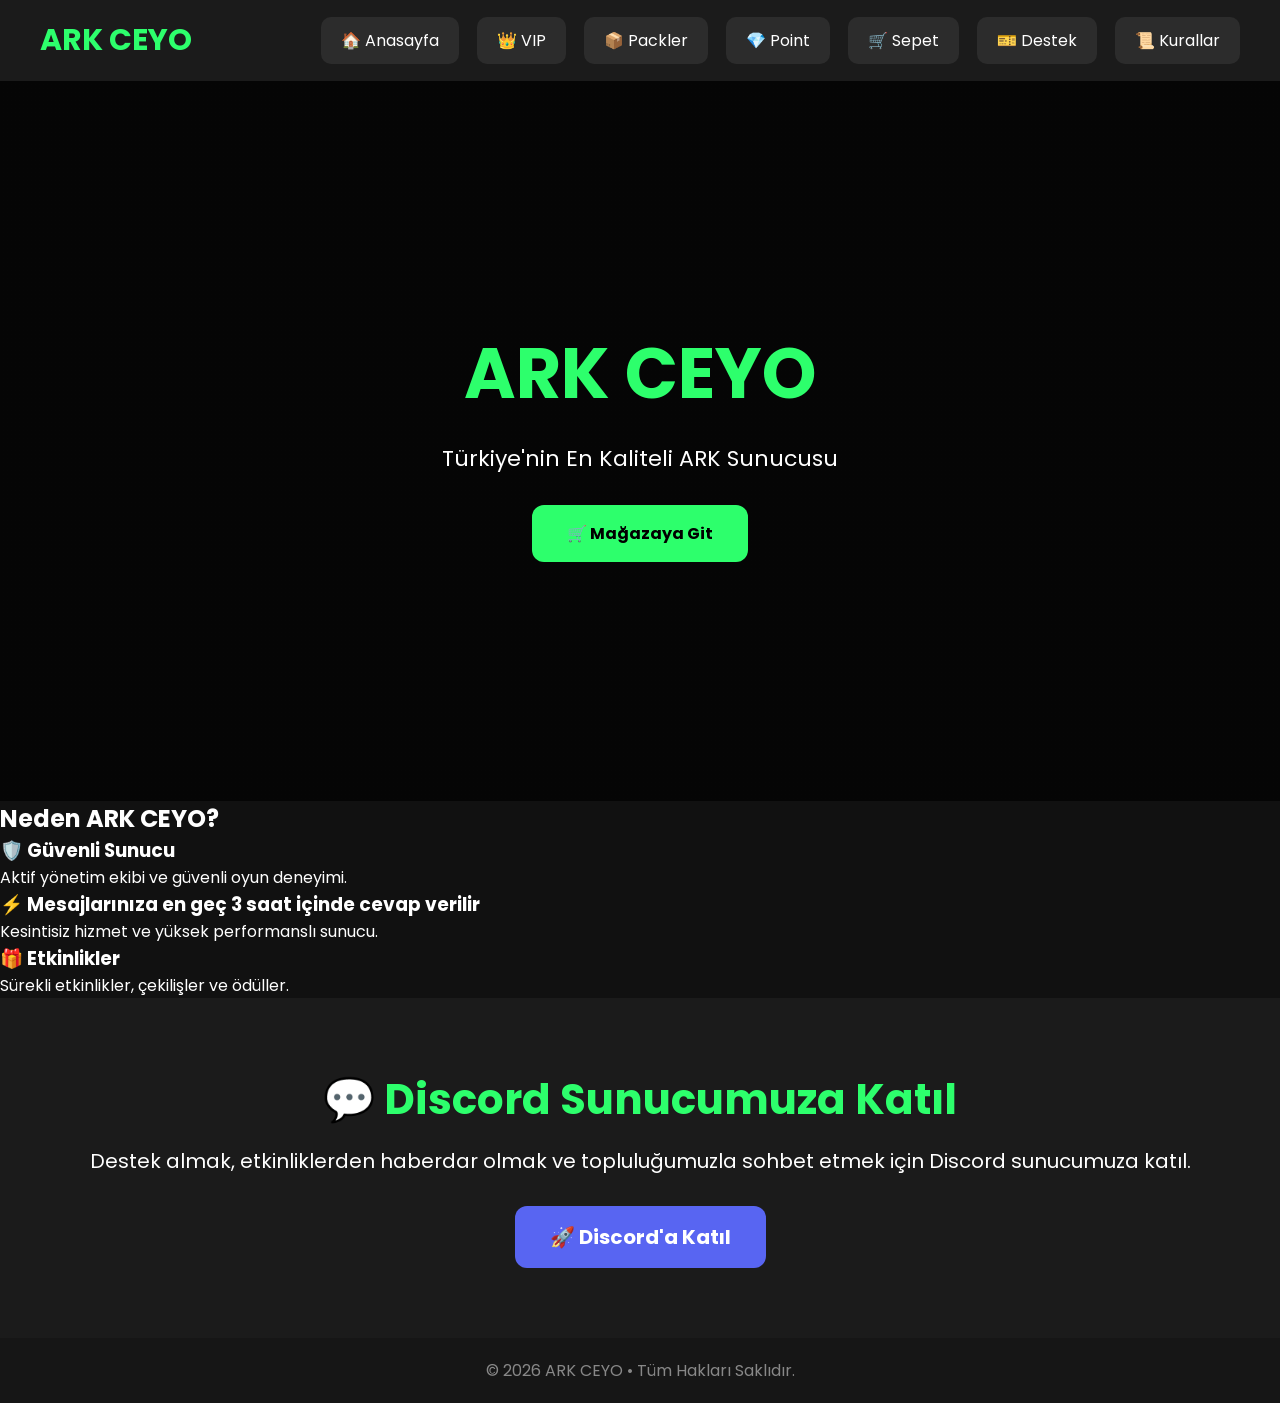
<file: index.html>
<!DOCTYPE html>
<html lang="tr">
<head>
<meta charset="UTF-8">
<meta name="viewport" content="width=device-width, initial-scale=1.0">

<title>ARK CEYO</title>

<link href="https://fonts.googleapis.com/css2?family=Poppins:wght@400;600;700&display=swap" rel="stylesheet">

<style>

*{
margin:0;
padding:0;
box-sizing:border-box;
font-family:'Poppins',sans-serif;
}

body{
background:#111;
color:white;
}

nav{
background:#1b1b1b;
padding:18px 40px;
display:flex;
align-items:center;
justify-content:space-between;
}

.logo{
font-size:30px;
color:#2dff6c;
font-weight:bold;
}

ul{
display:flex;
list-style:none;
gap:18px;
}

ul li{
display:inline;
}

ul li a{
color:white;
text-decoration:none;
background:#2c2c2c;
padding:12px 20px;
border-radius:10px;
transition:.3s;
}

ul li a:hover{
background:#2dff6c;
color:black;
}

.hero{
height:80vh;
display:flex;
justify-content:center;
align-items:center;
flex-direction:column;
text-align:center;
background:linear-gradient(rgba(0,0,0,.7),rgba(0,0,0,.7)),
url("https://images.unsplash.com/photo-1511512578047-dfb367046420?w=1600") center/cover;
}

.hero h1{
font-size:70px;
color:#2dff6c;
}

.hero p{
font-size:22px;
margin-top:15px;
}

.btn{
margin-top:30px;
background:#2dff6c;
color:black;
text-decoration:none;
padding:16px 35px;
border-radius:12px;
font-weight:bold;
}

.btn:hover{
background:#26d85d;
}

.discord{
background:#1b1b1b;
text-align:center;
padding:70px 20px;
}

.discord h2{
font-size:42px;
color:#2dff6c;
margin-bottom:15px;
}

.discord p{
font-size:20px;
margin-bottom:30px;
}

.discord-btn{
display:inline-block;
background:#5865F2;
color:white;
text-decoration:none;
padding:16px 35px;
border-radius:12px;
font-size:20px;
font-weight:bold;
transition:.3s;
}

.discord-btn:hover{
transform:scale(1.05);
}

footer{
background:#161616;
text-align:center;
padding:20px;
color:#888;
}

</style>

</head>

<body>

<nav>

<div class="logo">ARK CEYO</div>

<ul>
<li><a href="index.html">🏠 Anasayfa</a></li>
<li><a href="vip.html">👑 VIP</a></li>
<li><a href="packler.html">📦 Packler</a></li>
<li><a href="point.html">💎 Point</a></li>
<li><a href="cart.html">🛒 Sepet</a></li>
<li><a href="destek.html">🎫 Destek</a></li>
<li><a href="kurallar.html">📜 Kurallar</a></li>
</ul>

</nav>

<section class="hero">

<h1>ARK CEYO</h1>

<p>Türkiye'nin En Kaliteli ARK Sunucusu</p>

<a class="btn" href="vip.html">🛒 Mağazaya Git</a>

</section>
<section class="features">

<h2>Neden ARK CEYO?</h2>

<div class="feature-container">

<div class="feature-card">
<h3>🛡️ Güvenli Sunucu</h3>
<p>Aktif yönetim ekibi ve güvenli oyun deneyimi.</p>
</div>

<div class="feature-card">
<h3>⚡ Mesajlarınıza en geç 3 saat içinde cevap verilir</h3>
<p>Kesintisiz hizmet ve yüksek performanslı sunucu.</p>
</div>

<div class="feature-card">
<h3>🎁 Etkinlikler</h3>
<p>Sürekli etkinlikler, çekilişler ve ödüller.</p>
</div>

</div>
</section>

<section class="discord">

<h2>💬 Discord Sunucumuza Katıl</h2>

<p>
Destek almak, etkinliklerden haberdar olmak ve topluluğumuzla sohbet etmek için
Discord sunucumuza katıl.
</p>

<a class="discord-btn" href="https://discord.gg/VStBB2Pqj" target="_blank">
🚀 Discord'a Katıl
</a>

</section>

<footer>

© 2026 ARK CEYO • Tüm Hakları Saklıdır.

</footer>

</body>
</html>
</file>
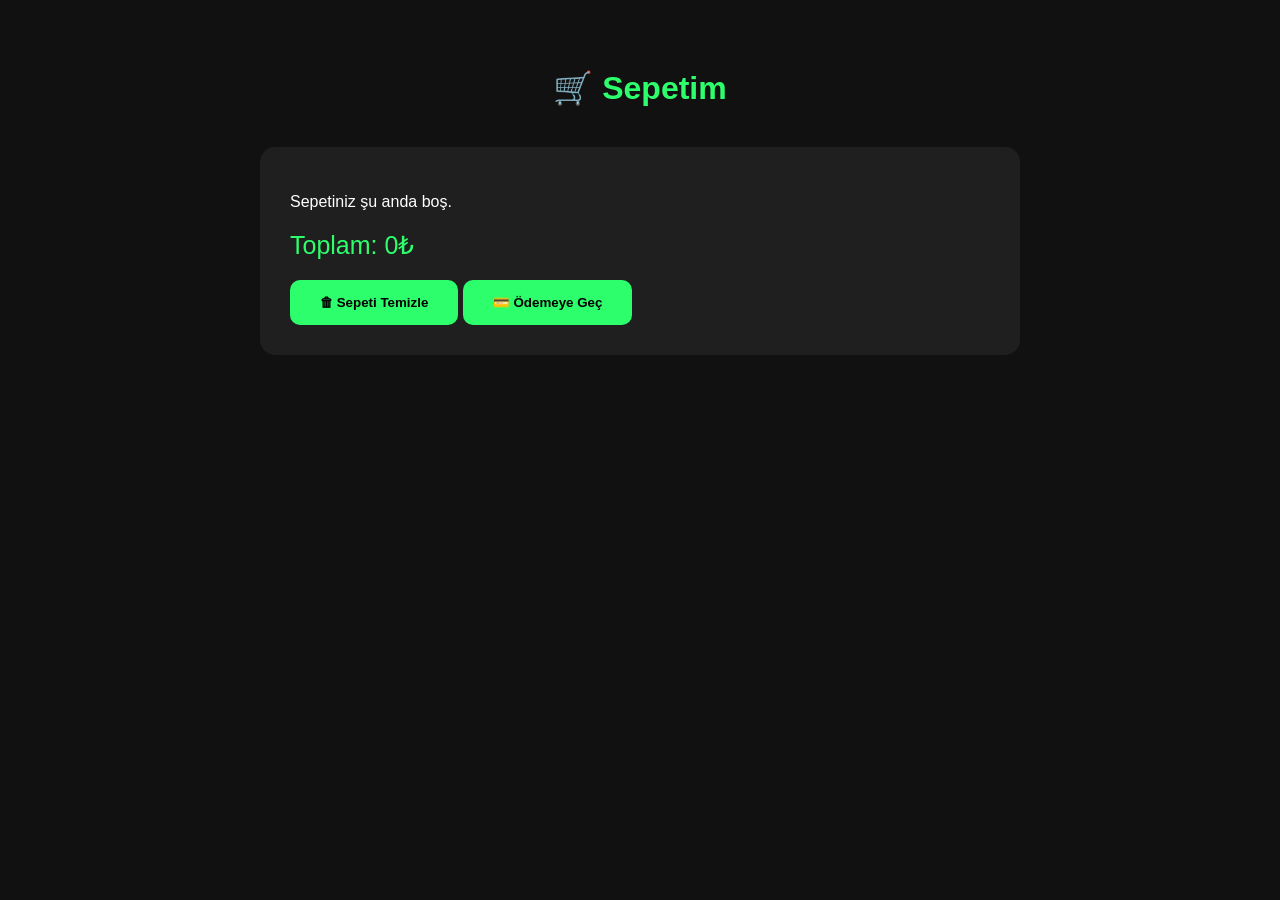
<file: cart.html>
<!DOCTYPE html>
<html lang="tr">
<head>
<meta charset="UTF-8">
<meta name="viewport" content="width=device-width, initial-scale=1.0">
<title>ARK CEYO | Sepet</title>

<style>
body{
    background:#111;
    color:white;
    font-family:Arial,sans-serif;
    padding:40px;
}

h1{
    color:#2dff6c;
    text-align:center;
}

.cart-box{
    max-width:700px;
    margin:40px auto;
    background:#1f1f1f;
    padding:30px;
    border-radius:15px;
}

.item{
    background:#2c2c2c;
    padding:15px;
    margin:10px 0;
    border-radius:10px;
    display:flex;
    justify-content:space-between;
}

.total{
    font-size:25px;
    color:#2dff6c;
    margin-top:20px;
}

button{
    margin-top:20px;
    background:#2dff6c;
    border:none;
    padding:15px 30px;
    border-radius:10px;
    cursor:pointer;
    font-weight:bold;
}

button:hover{
    background:#26d85d;
}
</style>

</head>

<body>

<h1>🛒 Sepetim</h1>


<div class="cart-box">

<div id="cart-items">
</div>

<div class="total">
Toplam: <span id="total">0₺</span>
</div>

<button onclick="sepetTemizle()">🗑 Sepeti Temizle</button>

<button onclick="window.location.href='odeme.html'">
💳 Ödemeye Geç
</button>

</div>


<script>

let sepet = JSON.parse(localStorage.getItem("sepet")) || [];

let liste = document.getElementById("cart-items");
let toplam = 0;


if(sepet.length === 0){

liste.innerHTML="<p>Sepetiniz şu anda boş.</p>";

}

else{

sepet.forEach(urun=>{

liste.innerHTML += `
<div class="item">
<span>${urun.isim}</span>
<span>${urun.fiyat}₺</span>
</div>
`;

toplam += urun.fiyat;

});

}


document.getElementById("total").innerHTML = toplam + "₺";


function sepetTemizle(){

localStorage.removeItem("sepet");

location.reload();

}

</script>


</body>
</html>
</file>
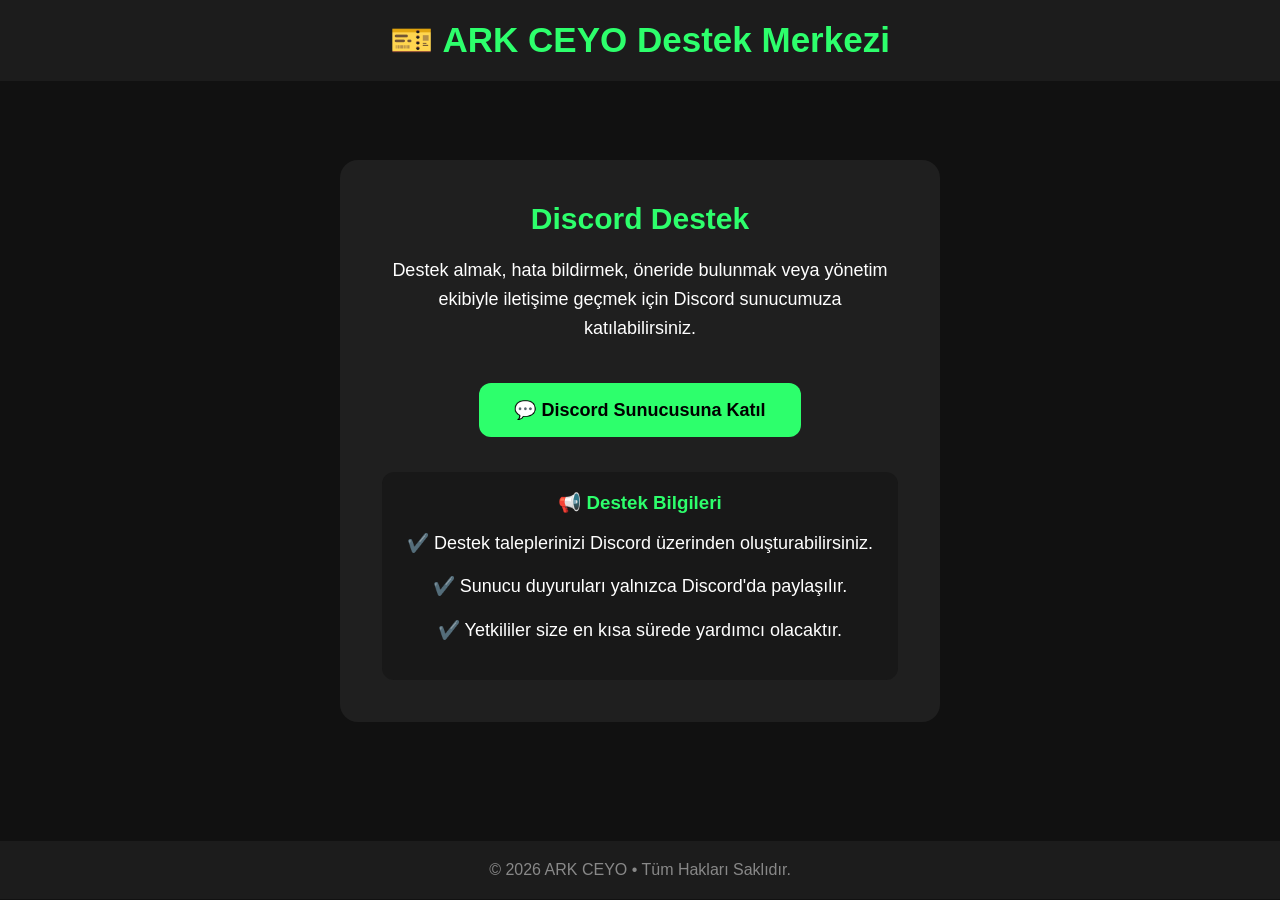
<file: destek.html>
<!DOCTYPE html>
<html lang="tr">
<head>
<meta charset="UTF-8">
<meta name="viewport" content="width=device-width, initial-scale=1.0">
<title>ARK CEYO | Destek</title>

<style>

*{
margin:0;
padding:0;
box-sizing:border-box;
font-family:Arial,sans-serif;
}

body{
background:#111;
color:white;
}

header{
background:#1c1c1c;
padding:20px;
text-align:center;
font-size:35px;
font-weight:bold;
color:#2dff6c;
}

.container{
display:flex;
justify-content:center;
align-items:center;
min-height:80vh;
padding:30px;
}

.card{
background:#1f1f1f;
width:600px;
padding:40px;
border-radius:18px;
text-align:center;
border:2px solid transparent;
transition:.3s;
}

.card:hover{
border-color:#2dff6c;
box-shadow:0 0 25px #2dff6c;
transform:translateY(-5px);
}

.card h2{
color:#2dff6c;
margin-bottom:20px;
font-size:30px;
}

.card p{
margin:15px 0;
font-size:18px;
line-height:1.6;
}

.button{
display:inline-block;
margin-top:25px;
padding:16px 35px;
background:#2dff6c;
color:black;
font-weight:bold;
font-size:18px;
text-decoration:none;
border-radius:12px;
transition:.3s;
}

.button:hover{
background:#26d85d;
transform:scale(1.05);
}

.info{
margin-top:35px;
background:#181818;
padding:20px;
border-radius:12px;
}

footer{
margin-top:40px;
text-align:center;
padding:20px;
background:#1c1c1c;
color:#888;
}

</style>

</head>

<body>

<header>🎫 ARK CEYO Destek Merkezi</header>

<div class="container">

<div class="card">

<h2>Discord Destek</h2>

<p>
Destek almak, hata bildirmek, öneride bulunmak veya yönetim ekibiyle iletişime geçmek için Discord sunucumuza katılabilirsiniz.
</p>

<a class="button"
href="https://discord.gg/VStBB2Pqj"
target="_blank">

💬 Discord Sunucusuna Katıl

</a>

<div class="info">

<h3 style="color:#2dff6c;">📢 Destek Bilgileri</h3>

<p>✔️ Destek taleplerinizi Discord üzerinden oluşturabilirsiniz.</p>

<p>✔️ Sunucu duyuruları yalnızca Discord'da paylaşılır.</p>

<p>✔️ Yetkililer size en kısa sürede yardımcı olacaktır.</p>

</div>

</div>

</div>

<footer>

© 2026 ARK CEYO • Tüm Hakları Saklıdır.

</footer>

</body>
</html>
</file>
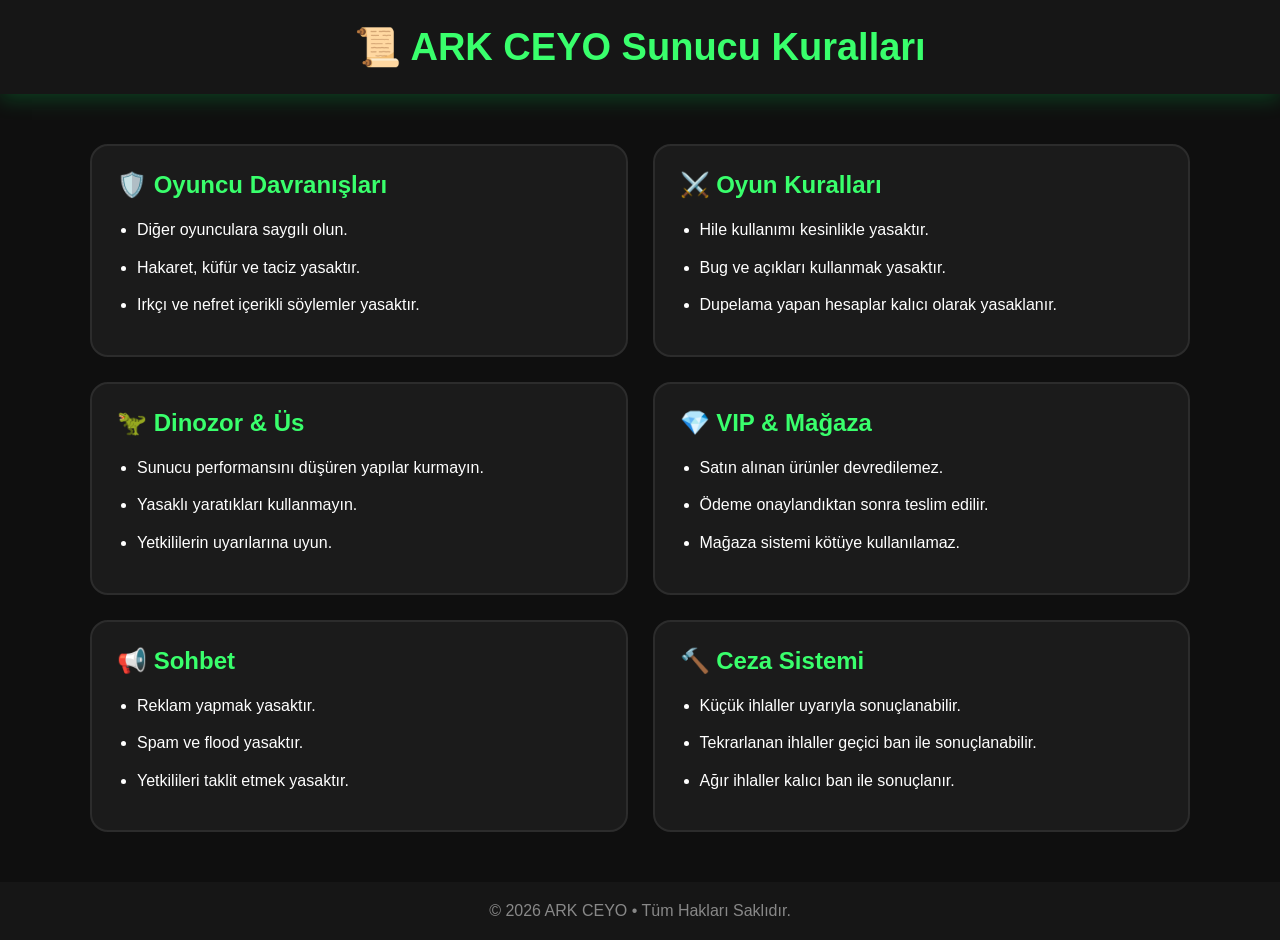
<file: kurallar.html>
<!DOCTYPE html>
<html lang="tr">
<head>
<meta charset="UTF-8">
<meta name="viewport" content="width=device-width, initial-scale=1.0">
<title>ARK CEYO | Kurallar</title>

<style>

*{
margin:0;
padding:0;
box-sizing:border-box;
font-family:'Segoe UI',sans-serif;
}

body{
background:#0f0f0f;
color:white;
}

header{
background:#161616;
padding:25px;
text-align:center;
font-size:38px;
font-weight:bold;
color:#39ff6c;
box-shadow:0 5px 20px rgba(0,255,100,.2);
}

.container{
width:90%;
max-width:1100px;
margin:50px auto;
display:grid;
grid-template-columns:repeat(auto-fit,minmax(420px,1fr));
gap:25px;
}

.card{
background:#1b1b1b;
padding:25px;
border-radius:18px;
border:2px solid #2c2c2c;
transition:.35s;
}

.card:hover{
transform:translateY(-8px);
border-color:#39ff6c;
box-shadow:0 0 25px rgba(57,255,108,.45);
}

.card h2{
color:#39ff6c;
margin-bottom:18px;
font-size:24px;
}

.card ul{
padding-left:20px;
}

.card li{
margin:12px 0;
line-height:1.6;
}

footer{
margin-top:50px;
padding:20px;
text-align:center;
background:#161616;
color:#888;
}

</style>

</head>

<body>

<header>
📜 ARK CEYO Sunucu Kuralları
</header>

<div class="container">

<div class="card">
<h2>🛡️ Oyuncu Davranışları</h2>
<ul>
<li>Diğer oyunculara saygılı olun.</li>
<li>Hakaret, küfür ve taciz yasaktır.</li>
<li>Irkçı ve nefret içerikli söylemler yasaktır.</li>
</ul>
</div>

<div class="card">
<h2>⚔️ Oyun Kuralları</h2>
<ul>
<li>Hile kullanımı kesinlikle yasaktır.</li>
<li>Bug ve açıkları kullanmak yasaktır.</li>
<li>Dupelama yapan hesaplar kalıcı olarak yasaklanır.</li>
</ul>
</div>

<div class="card">
<h2>🦖 Dinozor & Üs</h2>
<ul>
<li>Sunucu performansını düşüren yapılar kurmayın.</li>
<li>Yasaklı yaratıkları kullanmayın.</li>
<li>Yetkililerin uyarılarına uyun.</li>
</ul>
</div>

<div class="card">
<h2>💎 VIP & Mağaza</h2>
<ul>
<li>Satın alınan ürünler devredilemez.</li>
<li>Ödeme onaylandıktan sonra teslim edilir.</li>
<li>Mağaza sistemi kötüye kullanılamaz.</li>
</ul>
</div>

<div class="card">
<h2>📢 Sohbet</h2>
<ul>
<li>Reklam yapmak yasaktır.</li>
<li>Spam ve flood yasaktır.</li>
<li>Yetkilileri taklit etmek yasaktır.</li>
</ul>
</div>

<div class="card">
<h2>🔨 Ceza Sistemi</h2>
<ul>
<li>Küçük ihlaller uyarıyla sonuçlanabilir.</li>
<li>Tekrarlanan ihlaller geçici ban ile sonuçlanabilir.</li>
<li>Ağır ihlaller kalıcı ban ile sonuçlanır.</li>
</ul>
</div>

</div>

<footer>
© 2026 ARK CEYO • Tüm Hakları Saklıdır.
</footer>

</body>
</html>
</file>
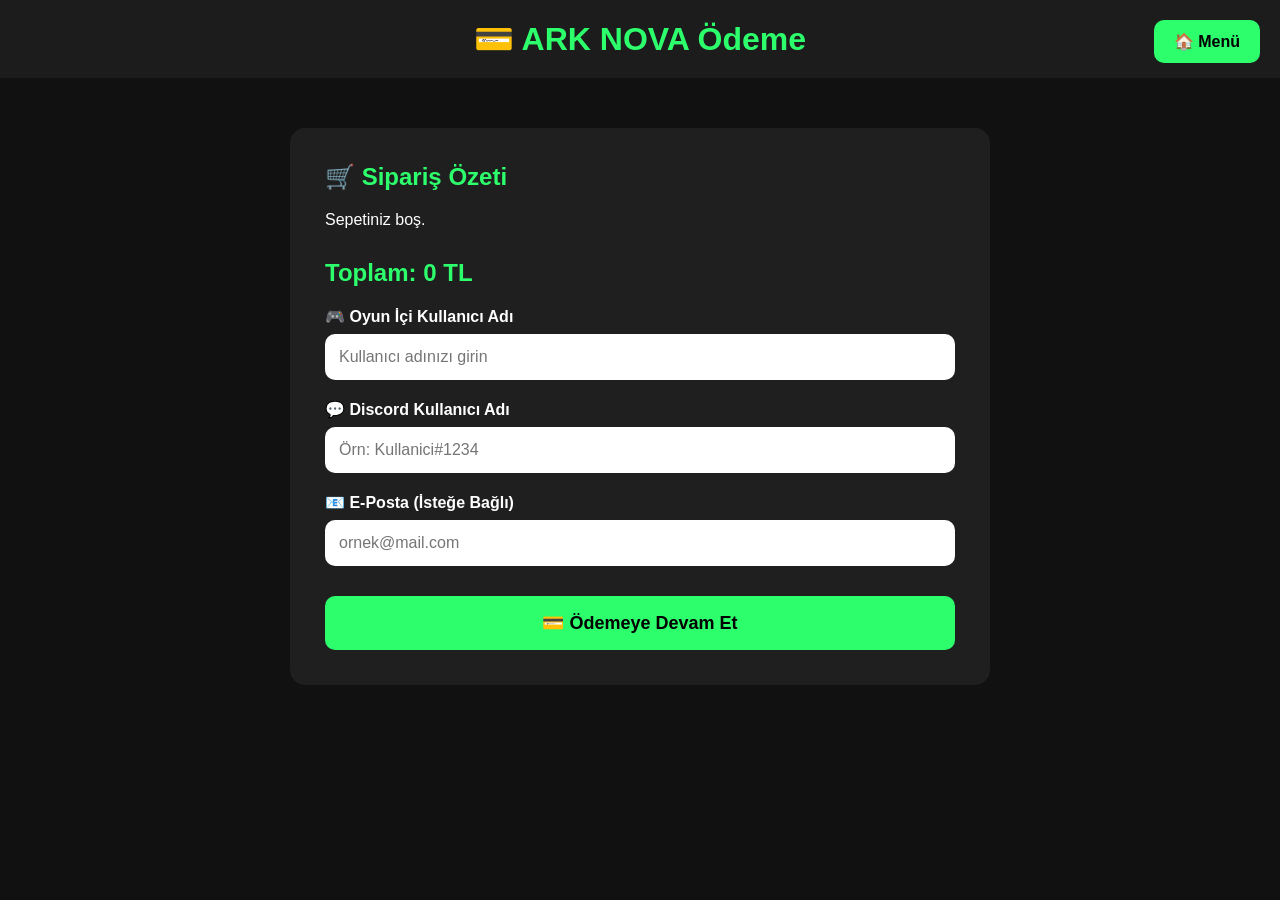
<file: odeme.html>
<!DOCTYPE html>
<html lang="tr">
<head>

<meta charset="UTF-8">
<meta name="viewport" content="width=device-width, initial-scale=1.0">

<title>ARK NOVA | Ödeme</title>

<style>

*{
margin:0;
padding:0;
box-sizing:border-box;
font-family:Arial,sans-serif;
}

body{
background:#111;
color:white;
}

.menu-btn{
position:fixed;
top:20px;
right:20px;
background:#2dff6c;
color:black;
text-decoration:none;
padding:12px 20px;
border-radius:10px;
font-weight:bold;
}

.menu-btn:hover{
background:#26d85d;
}

header{
background:#1c1c1c;
padding:20px;
text-align:center;
font-size:32px;
font-weight:bold;
color:#2dff6c;
}

.box{
max-width:700px;
margin:50px auto;
background:#1f1f1f;
padding:35px;
border-radius:15px;
}

h2{
color:#2dff6c;
margin-bottom:20px;
}

label{
display:block;
margin-top:20px;
margin-bottom:8px;
font-weight:bold;
}

input{
width:100%;
padding:14px;
border:none;
border-radius:10px;
font-size:16px;
}

.toplam{
margin-top:30px;
font-size:24px;
font-weight:bold;
color:#2dff6c;
}

button{
margin-top:30px;
width:100%;
padding:16px;
background:#2dff6c;
border:none;
border-radius:10px;
font-size:18px;
font-weight:bold;
cursor:pointer;
}

button:hover{
background:#26d85d;
}

</style>

</head>

<body>

<a href="index.html" class="menu-btn">🏠 Menü</a>

<header>
💳 ARK NOVA Ödeme
</header>

<div class="box">

<h2>🛒 Sipariş Özeti</h2>

<p id="urunler">Sepetiniz yükleniyor...</p>

<div class="toplam">
Toplam: <span id="toplam">0 TL</span>
</div>

<label>🎮 Oyun İçi Kullanıcı Adı</label>
<input type="text" placeholder="Kullanıcı adınızı girin">

<label>💬 Discord Kullanıcı Adı</label>
<input type="text" placeholder="Örn: Kullanici#1234">

<label>📧 E-Posta (İsteğe Bağlı)</label>
<input type="email" placeholder="ornek@mail.com">

<button onclick="alert('Ödeme sistemi yakında aktif olacak.')">
💳 Ödemeye Devam Et
</button>

</div>

<script>

let sepet = JSON.parse(localStorage.getItem("sepet")) || [];

let liste = "";
let toplam = 0;

for(let i=0;i<sepet.length;i++){

liste += "• " + sepet[i].isim + " - " + sepet[i].fiyat + " TL<br>";

toplam += sepet[i].fiyat;

}

if(sepet.length==0){

liste="Sepetiniz boş.";

}

document.getElementById("urunler").innerHTML=liste;

document.getElementById("toplam").innerHTML=toplam+" TL";

</script>

</body>
</html>
</file>
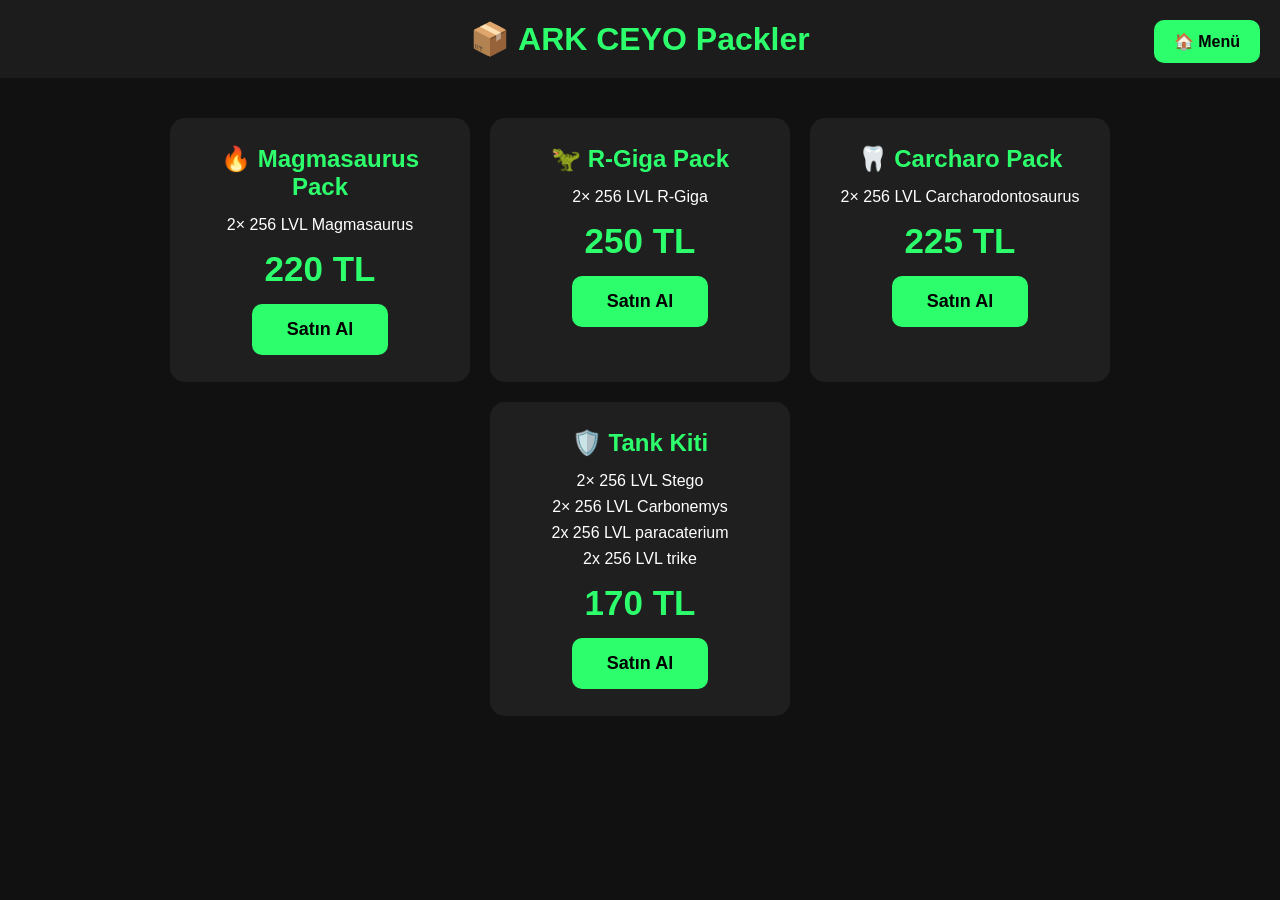
<file: packler.html>
<!DOCTYPE html>
<html lang="tr">

<head>

<meta charset="UTF-8">
<meta name="viewport" content="width=device-width, initial-scale=1.0">

<title>ARK CEYO | Packler</title>

<style>

*{
margin:0;
padding:0;
box-sizing:border-box;
font-family:Arial,sans-serif;
}

body{
background:#111;
color:white;
}


.menu-btn{
position:fixed;
top:20px;
right:20px;
background:#2dff6c;
color:black;
text-decoration:none;
padding:12px 20px;
border-radius:10px;
font-weight:bold;
}

.menu-btn:hover{
background:#26d85d;
}


header{
background:#1c1c1c;
padding:20px;
text-align:center;
font-size:32px;
font-weight:bold;
color:#2dff6c;
}


.container{
display:flex;
justify-content:center;
gap:20px;
flex-wrap:wrap;
padding:40px;
}


.card{
width:300px;
background:#1f1f1f;
border-radius:15px;
padding:25px;
text-align:center;
transition:.3s;
border:2px solid transparent;
}


.card:hover{
transform:translateY(-10px);
border-color:#2dff6c;
box-shadow:0 0 25px #2dff6c;
}


.card h2{
margin-bottom:15px;
color:#2dff6c;
}


.card p{
margin:8px 0;
}


.price{
font-size:35px;
font-weight:bold;
color:#2dff6c;
margin:15px 0;
}


button{
background:#2dff6c;
border:none;
padding:15px 35px;
font-size:18px;
border-radius:10px;
cursor:pointer;
font-weight:bold;
}


button:hover{
background:#26d85d;
}


#bildirim{
display:none;
position:fixed;
top:80px;
right:20px;
background:#2dff6c;
color:black;
padding:15px;
border-radius:10px;
font-weight:bold;
}

</style>

</head>


<body>


<a href="index.html" class="menu-btn">🏠 Menü</a>


<header>
📦 ARK CEYO Packler
</header>


<div class="container">


<div class="card">

<h2>🔥 Magmasaurus Pack</h2>

<p>2× 256 LVL Magmasaurus</p>

<div class="price">220 TL</div>

<button onclick="sepeteEkle('Magmasaurus Pack',220)">
Satın Al
</button>

</div>



<div class="card">

<h2>🦖 R-Giga Pack</h2>

<p>2× 256 LVL R-Giga</p>

<div class="price">250 TL</div>

<button onclick="sepeteEkle('R-Giga Pack',250)">
Satın Al
</button>

</div>



<div class="card">

<h2>🦷 Carcharo Pack</h2>

<p>2× 256 LVL Carcharodontosaurus</p>

<div class="price">225 TL</div>

<button onclick="sepeteEkle('Carcharo Pack',225)">
Satın Al
</button>

</div>



<div class="card">

<h2>🛡️ Tank Kiti</h2>

<p>2× 256 LVL Stego</p>
<p>2× 256 LVL Carbonemys</p>
<p>2x 256 LVL paracaterium</p>
<p>2x 256 LVL trike</p>

<div class="price">170 TL</div>

<button onclick="sepeteEkle('Tank Kiti',170)">
Satın Al
</button>

</div>


</div>



<div id="bildirim"></div>



<script>

function sepeteEkle(urun,fiyat){

let sepet = JSON.parse(localStorage.getItem("sepet")) || [];

sepet.push({
isim:urun,
fiyat:fiyat
});

localStorage.setItem("sepet",JSON.stringify(sepet));


let bildirim=document.getElementById("bildirim");

bildirim.innerHTML="✅ "+urun+" sepete eklendi!";

bildirim.style.display="block";


setTimeout(function(){

bildirim.style.display="none";

},2000);

}

</script>


</body>
</html>
</file>
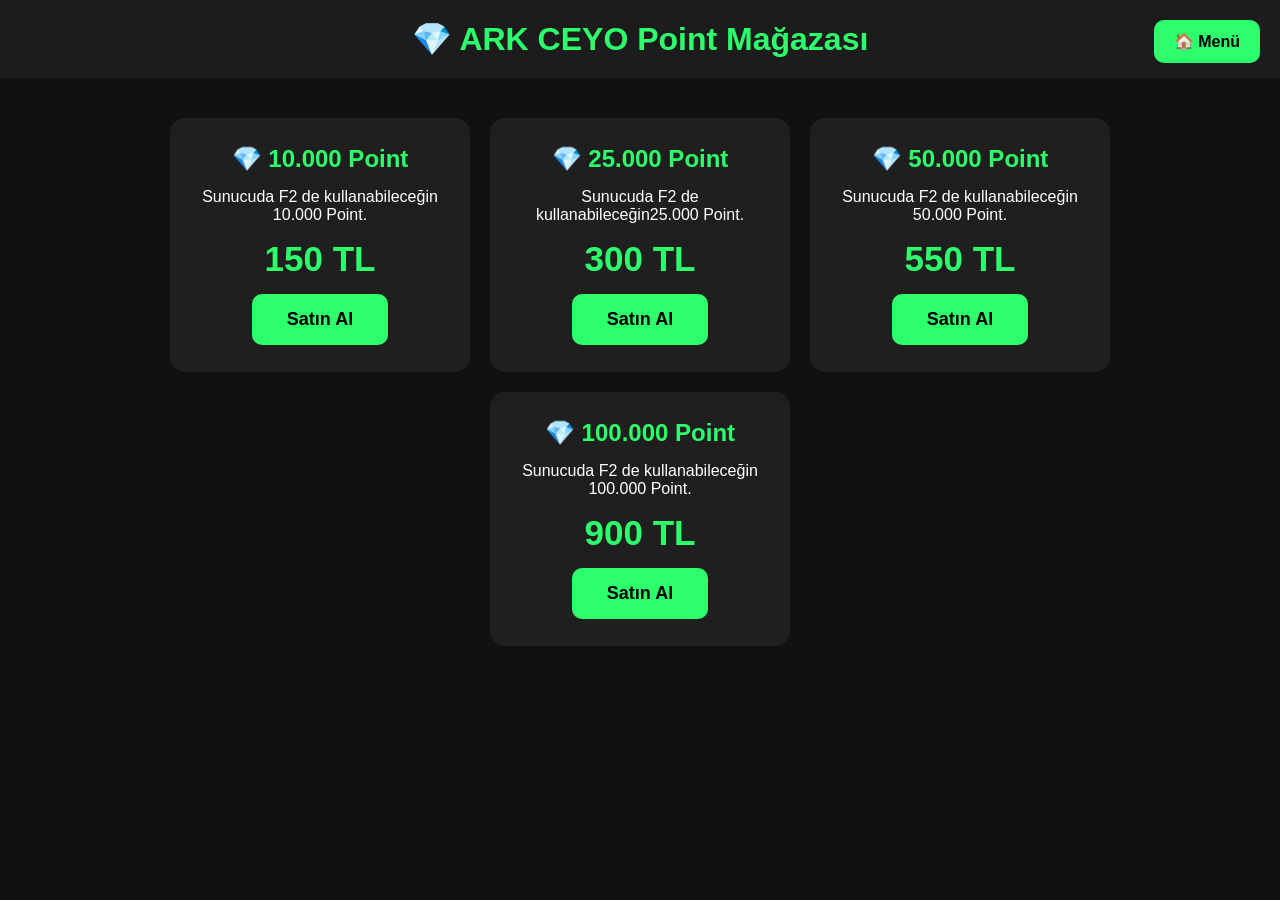
<file: point.html>
<!DOCTYPE html>
<html lang="tr">

<head>

<meta charset="UTF-8">
<meta name="viewport" content="width=device-width, initial-scale=1.0">

<title>ARK CEYO | Point Mağazası</title>

<style>

*{
margin:0;
padding:0;
box-sizing:border-box;
font-family:Arial,sans-serif;
}

body{
background:#111;
color:white;
}


.menu-btn{
position:fixed;
top:20px;
right:20px;
background:#2dff6c;
color:black;
text-decoration:none;
padding:12px 20px;
border-radius:10px;
font-weight:bold;
}

.menu-btn:hover{
background:#26d85d;
}


header{
background:#1c1c1c;
padding:20px;
text-align:center;
font-size:32px;
font-weight:bold;
color:#2dff6c;
}


.container{
display:flex;
justify-content:center;
gap:20px;
flex-wrap:wrap;
padding:40px;
}


.card{
width:300px;
background:#1f1f1f;
border-radius:15px;
padding:25px;
text-align:center;
transition:.3s;
border:2px solid transparent;
}


.card:hover{
transform:translateY(-10px);
border-color:#2dff6c;
box-shadow:0 0 25px #2dff6c;
}


.card h2{
margin-bottom:15px;
color:#2dff6c;
}


.card p{
margin:8px 0;
}


.price{
font-size:35px;
font-weight:bold;
color:#2dff6c;
margin:15px 0;
}


button{
background:#2dff6c;
border:none;
padding:15px 35px;
font-size:18px;
border-radius:10px;
cursor:pointer;
font-weight:bold;
}


button:hover{
background:#26d85d;
}


#bildirim{
display:none;
position:fixed;
top:80px;
right:20px;
background:#2dff6c;
color:black;
padding:15px;
border-radius:10px;
font-weight:bold;
}

</style>

</head>


<body>


<a href="index.html" class="menu-btn">🏠 Menü</a>


<header>
💎 ARK CEYO Point Mağazası
</header>



<div class="container">


<div class="card">

<h2>💎 10.000 Point</h2>

<p>Sunucuda F2 de kullanabileceğin 10.000 Point.</p>

<div class="price">150 TL</div>

<button onclick="sepeteEkle('10.000 Point',150)">
Satın Al
</button>

</div>




<div class="card">

<h2>💎 25.000 Point</h2>

<p>Sunucuda F2 de kullanabileceğin25.000 Point.</p>

<div class="price">300 TL</div>

<button onclick="sepeteEkle('25.000 Point',300)">
Satın Al
</button>

</div>




<div class="card">

<h2>💎 50.000 Point</h2>

<p>Sunucuda F2 de kullanabileceğin 50.000 Point.</p>

<div class="price">550 TL</div>

<button onclick="sepeteEkle('50.000 Point',550)">
Satın Al
</button>

</div>




<div class="card">

<h2>💎 100.000 Point</h2>

<p>Sunucuda F2 de kullanabileceğin 100.000 Point.</p>

<div class="price">900 TL</div>

<button onclick="sepeteEkle('100.000 Point',900)">
Satın Al
</button>

</div>


</div>




<div id="bildirim"></div>



<script>

function sepeteEkle(urun,fiyat){

let sepet = JSON.parse(localStorage.getItem("sepet")) || [];

sepet.push({
isim:urun,
fiyat:fiyat
});

localStorage.setItem("sepet",JSON.stringify(sepet));


let bildirim=document.getElementById("bildirim");

bildirim.innerHTML="✅ "+urun+" sepete eklendi!";

bildirim.style.display="block";


setTimeout(function(){

bildirim.style.display="none";

},2000);

}

</script>


</body>
</html>
</file>
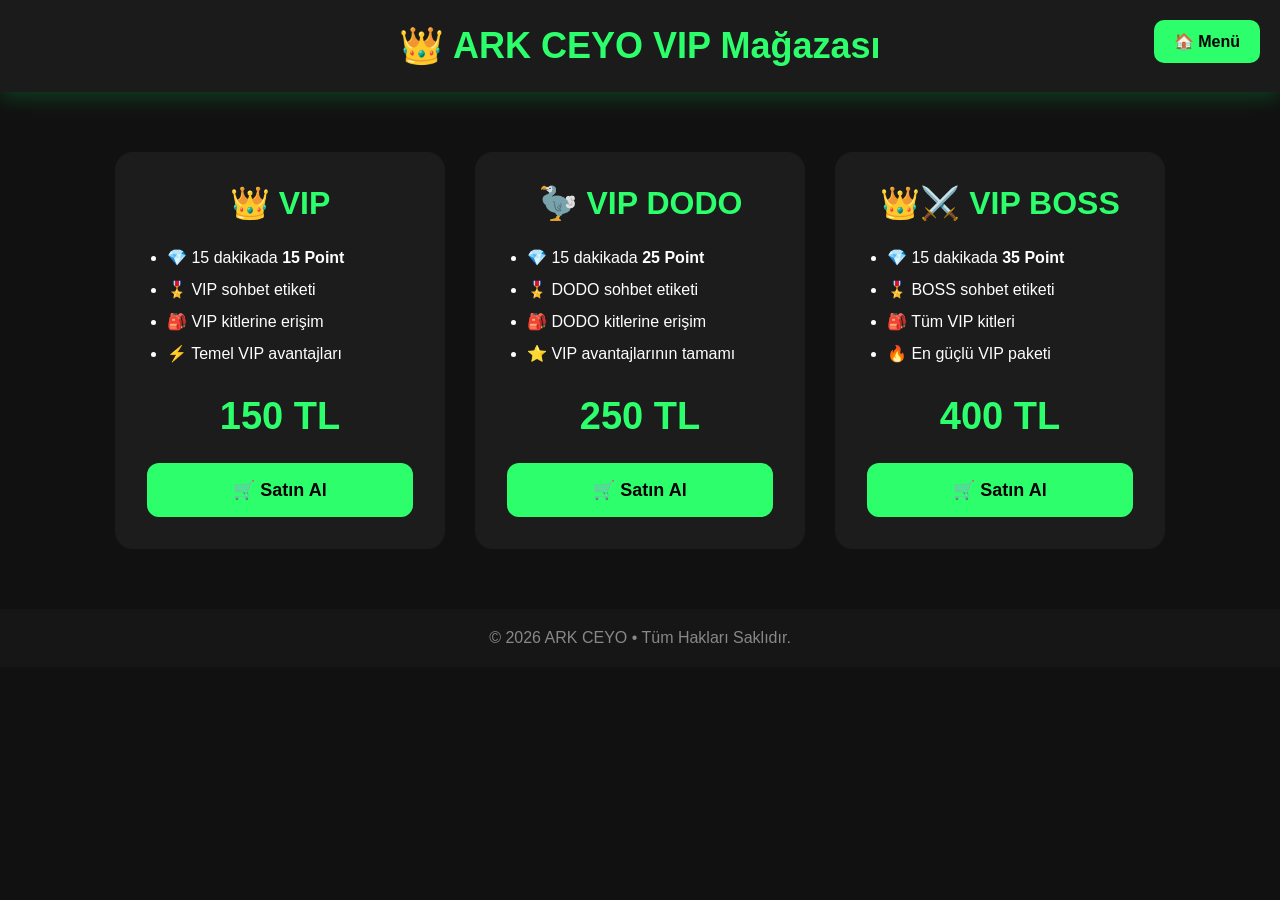
<file: vip.html>
<!DOCTYPE html>
<html lang="tr">

<head>

<meta charset="UTF-8">
<meta name="viewport" content="width=device-width, initial-scale=1.0">

<title>ARK CEYO | VIP Mağazası</title>

<style>

*{
margin:0;
padding:0;
box-sizing:border-box;
font-family:'Arial',sans-serif;
}

body{
background:#111;
color:white;
}

header{
background:#1b1b1b;
padding:25px;
text-align:center;
font-size:36px;
font-weight:bold;
color:#2dff6c;
box-shadow:0 5px 20px rgba(0,255,100,.2);
}

.menu-btn{
position:fixed;
top:20px;
right:20px;
background:#2dff6c;
color:black;
text-decoration:none;
padding:12px 20px;
border-radius:10px;
font-weight:bold;
transition:.3s;
}

.menu-btn:hover{
background:#26d85d;
}

.container{
width:90%;
max-width:1200px;
margin:60px auto;
display:flex;
justify-content:center;
gap:30px;
flex-wrap:wrap;
}

.card{
width:330px;
background:#1c1c1c;
border-radius:18px;
padding:30px;
border:2px solid transparent;
transition:.3s;
}

.card:hover{
transform:translateY(-10px);
border-color:#2dff6c;
box-shadow:0 0 25px rgba(45,255,108,.45);
}

.card h2{
text-align:center;
color:#2dff6c;
margin-bottom:20px;
font-size:32px;
}

.card ul{
padding-left:20px;
line-height:2;
}

.price{
margin:25px 0;
text-align:center;
font-size:38px;
font-weight:bold;
color:#2dff6c;
}

button{
width:100%;
padding:16px;
border:none;
border-radius:12px;
background:#2dff6c;
color:black;
font-size:18px;
font-weight:bold;
cursor:pointer;
transition:.3s;
}

button:hover{
background:#26d85d;
}

#bildirim{
display:none;
position:fixed;
top:25px;
left:50%;
transform:translateX(-50%);
background:#2dff6c;
color:black;
padding:15px 30px;
border-radius:10px;
font-weight:bold;
}

footer{
margin-top:60px;
background:#161616;
padding:20px;
text-align:center;
color:#888;
}

</style>

</head>

<body>

<a href="index.html" class="menu-btn">🏠 Menü</a>

<header>
👑 ARK CEYO VIP Mağazası
</header>

<div class="container">

<div class="card">

<h2>👑 VIP</h2>

<ul>
<li>💎 15 dakikada <b>15 Point</b></li>
<li>🎖️ VIP sohbet etiketi</li>
<li>🎒 VIP kitlerine erişim</li>
<li>⚡ Temel VIP avantajları</li>
</ul>

<div class="price">
150 TL
</div>

<button onclick="sepeteEkle('VIP',150)">
🛒 Satın Al
</button>

</div>

<div class="card">

<h2>🦤 VIP DODO</h2>

<ul>
<li>💎 15 dakikada <b>25 Point</b></li>
<li>🎖️ DODO sohbet etiketi</li>
<li>🎒 DODO kitlerine erişim</li>
<li>⭐ VIP avantajlarının tamamı</li>
</ul>

<div class="price">
250 TL
</div>

<button onclick="sepeteEkle('VIP DODO',250)">
🛒 Satın Al
</button>

</div>

<div class="card">

<h2>👑⚔️ VIP BOSS</h2>

<ul>
<li>💎 15 dakikada <b>35 Point</b></li>
<li>🎖️ BOSS sohbet etiketi</li>
<li>🎒 Tüm VIP kitleri</li>
<li>🔥 En güçlü VIP paketi</li>
</ul>

<div class="price">
400 TL
</div>

<button onclick="sepeteEkle('VIP BOSS',400)">
🛒 Satın Al
</button>

</div>

</div>

<div id="bildirim"></div>

  <footer>

© 2026 ARK CEYO • Tüm Hakları Saklıdır.

</footer>

<script>

function sepeteEkle(urun,fiyat){

let sepet = JSON.parse(localStorage.getItem("sepet")) || [];

sepet.push({
isim: urun,
fiyat: fiyat
});

localStorage.setItem("sepet", JSON.stringify(sepet));

let bildirim=document.getElementById("bildirim");

bildirim.innerHTML="✅ "+urun+" sepete eklendi!";
bildirim.style.display="block";

setTimeout(function(){

bildirim.style.display="none";

},2000);

}

</script>

</body>
</html>
</file>
